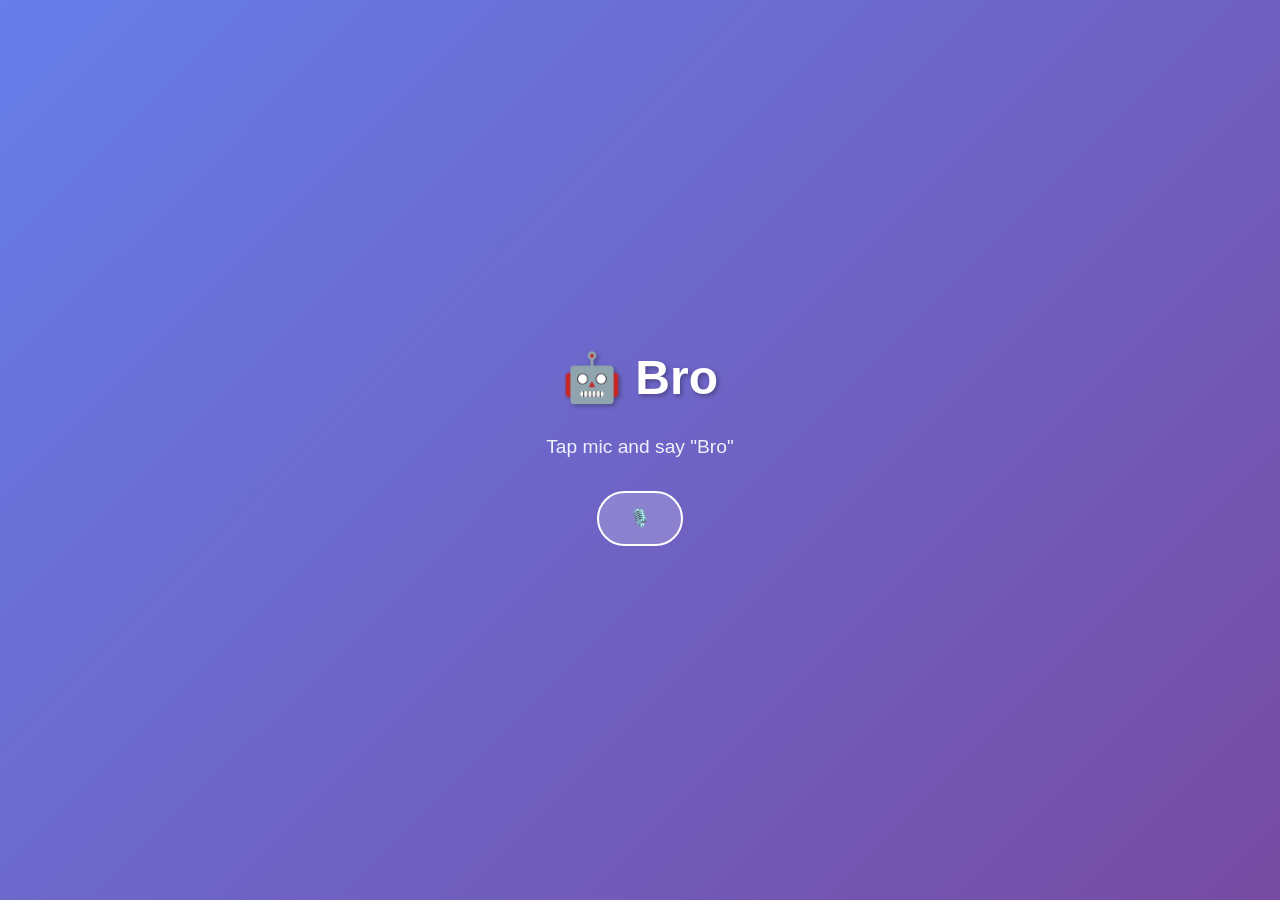
<file: indexBro.html>
<!DOCTYPE html>
<html lang="en">
<head>
  <meta charset="UTF-8">
  <title>Bro Assistant</title>
  <link rel="manifest" href="manifest.json">
  <link rel="stylesheet" href="style.css">
</head>

<body>
  <h1>🤖 Bro</h1>
  <p id="status">Tap mic and say "Bro"</p>

  <button id="mic">🎙️</button>

  <script src="app.js"></script>
</body>
</html>
</file>
<file: style.css>
* {
  margin: 0;
  padding: 0;
  box-sizing: border-box;
}

body {
  font-family: 'Segoe UI', Tahoma, Geneva, Verdana, sans-serif;
  background: linear-gradient(135deg, #667eea 0%, #764ba2 100%);
  min-height: 100vh;
  display: flex;
  flex-direction: column;
  align-items: center;
  justify-content: center;
  color: white;
}

.container {
  text-align: center;
  padding: 20px;
}

h1 {
  font-size: 3rem;
  margin-bottom: 10px;
  text-shadow: 2px 2px 4px rgba(0,0,0,0.3);
}

#status {
  font-size: 1.2rem;
  margin: 20px 0;
  min-height: 30px;
  opacity: 0.9;
}

.orb-container {
  margin: 40px 0;
}

.orb {
  width: 200px;
  height: 200px;
  border-radius: 50%;
  margin: 0 auto;
  position: relative;
  transition: all 0.3s ease;
}

.orb.idle {
  background: radial-gradient(circle, #a78bfa, #7c3aed);
  box-shadow: 0 0 30px rgba(167, 139, 250, 0.5);
  animation: pulse 2s infinite;
}

.orb.listening {
  background: radial-gradient(circle, #34d399, #10b981);
  box-shadow: 0 0 50px rgba(52, 211, 153, 0.8);
  animation: listening 1s infinite;
}

.orb.speaking {
  background: radial-gradient(circle, #fb923c, #f97316);
  box-shadow: 0 0 50px rgba(251, 146, 60, 0.8);
  animation: speaking 0.5s infinite;
}

.orb.locked {
  background: radial-gradient(circle, #ef4444, #dc2626);
  box-shadow: 0 0 30px rgba(239, 68, 68, 0.5);
  animation: pulse 2s infinite;
}

@keyframes pulse {
  0%, 100% { transform: scale(1); }
  50% { transform: scale(1.05); }
}

@keyframes listening {
  0%, 100% { transform: scale(1); box-shadow: 0 0 50px rgba(52, 211, 153, 0.8); }
  50% { transform: scale(1.1); box-shadow: 0 0 80px rgba(52, 211, 153, 1); }
}

@keyframes speaking {
  0%, 100% { transform: scale(1); }
  25% { transform: scale(1.05); }
  75% { transform: scale(0.95); }
}

.controls {
  margin-top: 30px;
}

button {
  background: rgba(255, 255, 255, 0.2);
  border: 2px solid white;
  color: white;
  padding: 15px 30px;
  font-size: 1.1rem;
  border-radius: 50px;
  cursor: pointer;
  transition: all 0.3s;
  backdrop-filter: blur(10px);
  margin: 5px;
}

button:hover {
  background: rgba(255, 255, 255, 0.3);
  transform: scale(1.05);
}

button:active {
  transform: scale(0.95);
}

button:disabled {
  opacity: 0.5;
  cursor: not-allowed;
}

.transcript {
  margin-top: 30px;
  padding: 20px;
  background: rgba(255, 255, 255, 0.1);
  border-radius: 15px;
  backdrop-filter: blur(10px);
  max-width: 600px;
  margin-left: auto;
  margin-right: auto;
}

.transcript-label {
  font-size: 0.9rem;
  opacity: 0.8;
  margin-bottom: 10px;
}

.transcript-text {
  font-size: 1.1rem;
  min-height: 30px;
}

.debug {
  margin-top: 20px;
  padding: 15px;
  background: rgba(0, 0, 0, 0.3);
  border-radius: 10px;
  font-size: 0.9rem;
  max-width: 600px;
  margin-left: auto;
  margin-right: auto;
  text-align: left;
  max-height: 200px;
  overflow-y: auto;
}

/* Face Detection Overlay */
.face-detection-overlay {
  position: fixed;
  top: 0;
  left: 0;
  width: 100%;
  height: 100%;
  background: rgba(0, 0, 0, 0.95);
  display: flex;
  flex-direction: column;
  align-items: center;
  justify-content: center;
  z-index: 1000;
}

.face-detection-overlay.hidden {
  display: none;
}

.camera-container {
  position: relative;
  margin: 20px;
}

#cameraFeed {
  width: 640px;
  height: 480px;
  max-width: 90vw;
  max-height: 60vh;
  border-radius: 20px;
  border: 3px solid #a78bfa;
  box-shadow: 0 0 30px rgba(167, 139, 250, 0.5);
}

.face-status {
  margin-top: 20px;
  font-size: 1.5rem;
  color: white;
}

.setup-buttons {
  margin-top: 20px;
}

.face-box {
  position: absolute;
  border: 3px solid #34d399;
  border-radius: 10px;
  box-shadow: 0 0 20px rgba(52, 211, 153, 0.8);
}

canvas {
  display: none;
}
</file>
